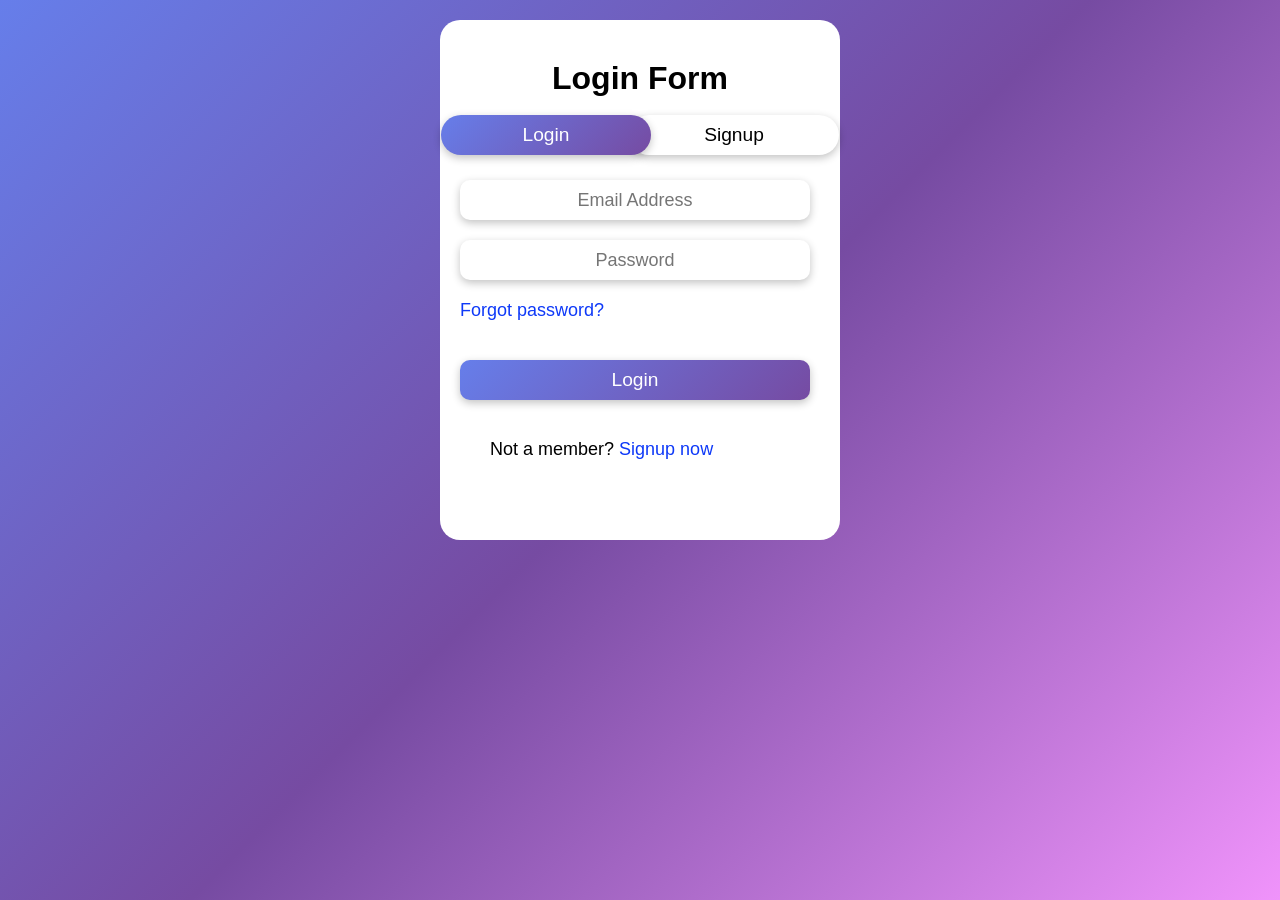
<file: index.html>
<!DOCTYPE html>
<html lang="en">
<head>
    <meta charset="UTF-8">
    <meta name="viewport" content="width=device-width, initial-scale=1.0">
    <title>Login</title>

    <link rel="stylesheet" href="style.css">
</head>
<body>
    <div class="main">

        <div class="box">
            <h1>Login Form</h1>
            <br>
            <!-- buttons -->
            <div class="top">
             <button class="log">Login</button>
            <a href="./signup.html"><button class="su">Signup</button></a>
           </div>

           <!-- form start -->
            <input class="email" type="email" name="" id="" placeholder="Email Address">
            <input class="pass" type="password" name="" id="" placeholder="Password">
            <p class="p">Forgot password?</p>
            <button class="last" >Login</button>
            <p class="p2">Not a member? <a href="./signup.html">Signup now</a> </p>


        </div>

    </div>

</body>
</html>
</file>
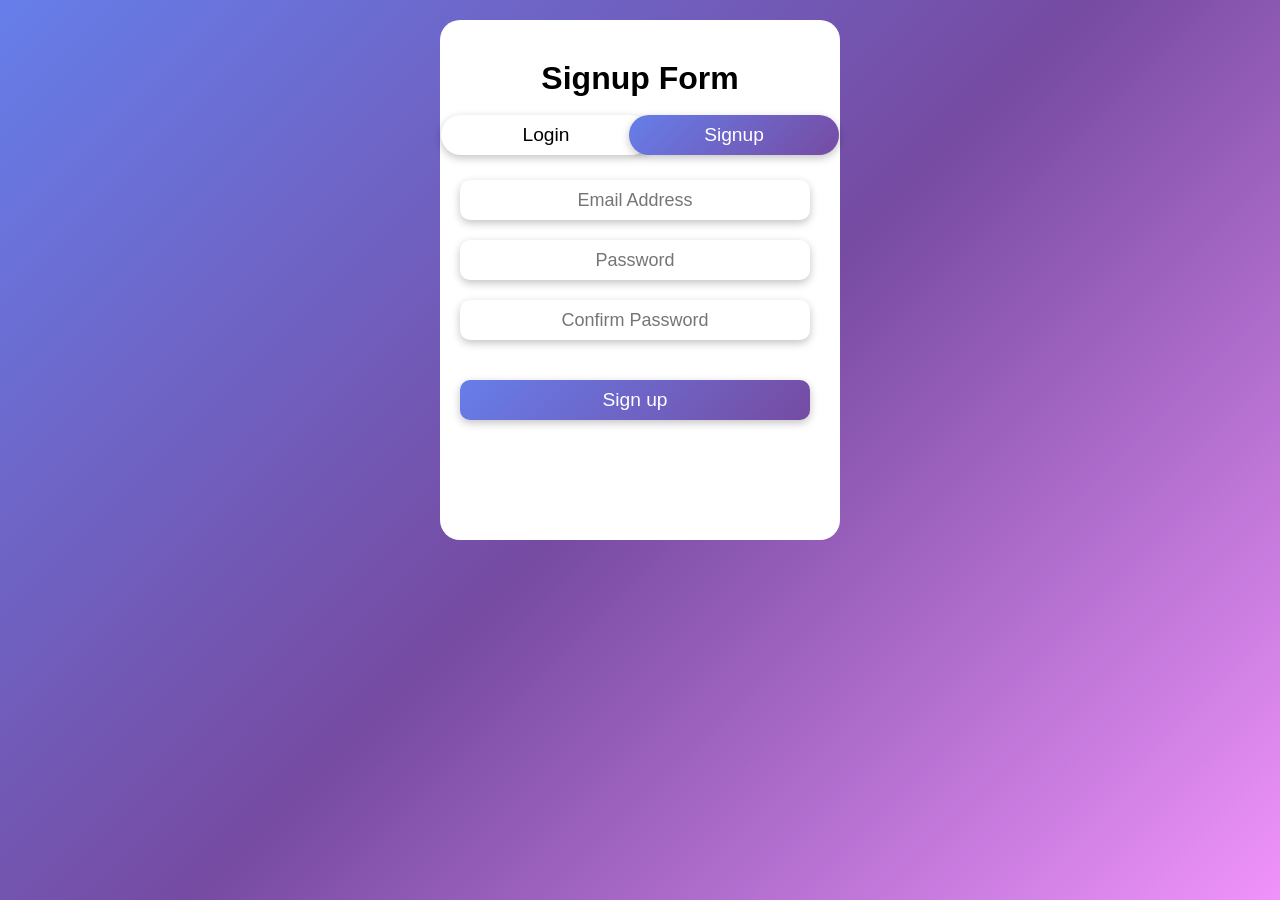
<file: signup.html>
<!DOCTYPE html>
<html lang="en">
<head>
    <meta charset="UTF-8">
    <meta name="viewport" content="width=device-width, initial-scale=1.0">
    <title>Signup</title>

   

    <link rel="stylesheet" href="signup.css">

    
</head>
<body>
   <div class="main">

        <div class="box">
            <h1>Signup Form</h1>
            <br>
            <div class="top">
             <a href="./index.html"><button class="ln">Login</button></a>
            <button class="sig">Signup</button>
           </div>


            <!-- form start -->
            <input class="em" type="email" name="" id="" placeholder="Email Address">
            <input class="pas" type="password" name="" id="" placeholder="Password">
            <input class="cpas" type="password" name="" id="" placeholder="Confirm Password">
            
            <button class="last slast" >Sign up</button>




        </div>

    </div>
</body>
</html>
</file>
<file: style.css>
:root{
        --btn:linear-gradient(135deg, #667eea 0%, #764ba2 100%);
    --bg:linear-gradient(135deg, #667eea 0%, #764ba2 50%, #f093fb 100%);
    --input-focus:linear-gradient(135deg, #667eea 0%, #764ba2 100%);
}


* {
    margin: 0;
    padding: 0;
    box-sizing: border-box;
    font-family: sans-serif;
}
.main{
  min-width: 100vw;
  min-height: 100vh;
  padding-top: 20px;
  background-image: var(--bg);
     /* background-image: linear-gradient(rgb(0, 18, 175), rgb(93, 0, 255) ,black); */
}
.box{
    width: 400px;
    height: 520px;
    margin: 0 auto;
    padding-top: 40px;
 
    background-color: white;
    border-radius: 20px;
    position: relative;
}
.box h1{
    text-align: center;
    
}

.top button{
    position: absolute;
   width: 210px;
    height: 40px;
    border-radius: 30px;
 border: none;
box-shadow: rgba(0, 0, 0, 0.24) 0px 3px 8px;
}
.top .su{
    right: 1px;
    background-color: white;
    font-size: larger;
    
}
.top .log{
    left: 1px;
   z-index: 1;
   background-image: var(--btn);
   color: white;
font-size: larger;
 
} 

input{
    display: block;
    position: absolute;
    top: 160px;
    left: 20px;
    width: 350px;
    height: 40px;
    border-radius: 10px;
    border: none;
box-shadow: rgba(0, 0, 0, 0.24) 0px 3px 8px;
text-align: center;
font-size: large;
}
.pass{
    top: 220px;
}

.p{
    position: absolute;
    top: 280px;
    left: 20px;
    color: rgb(14, 57, 248);
    font-size: large;
}
.last{
    position: absolute;
    bottom: 140px;
    left: 20px;
    width: 350px;
    height: 40px;
    border-radius: 10px;
    border: none;
box-shadow: rgba(0, 0, 0, 0.24) 0px 3px 8px;
background-image: var(--btn);
color: white;
font-size: larger;



}
.last:hover{
    transform: translateY(-2px);
    box-shadow: rgba(0, 0, 0, 0.3) 0px 19px 38px, rgba(0, 0, 0, 0.22) 0px 15px 12px;

}
 
.p2{
    position: absolute;
    bottom: 80px;
    left: 50px;
  
    font-size: large;
}
.p2 a{
  color: rgb(14, 57, 248);
   text-decoration: none;

}
</file>
<file: signup.css>
@import url(./style.css);

.top .sig{
    z-index: 1;
    right: 1px;
      background-image: var(--btn);
      color: white;
font-size: larger;
    
}
.top .ln{
    left: 1px;
   background-color: white;
   font-size: larger;
 
 
} 

.pas{
    top: 220px;
}
.cpas{
    top: 280px;
}

.slast{
    bottom: 120px;
}
</file>
